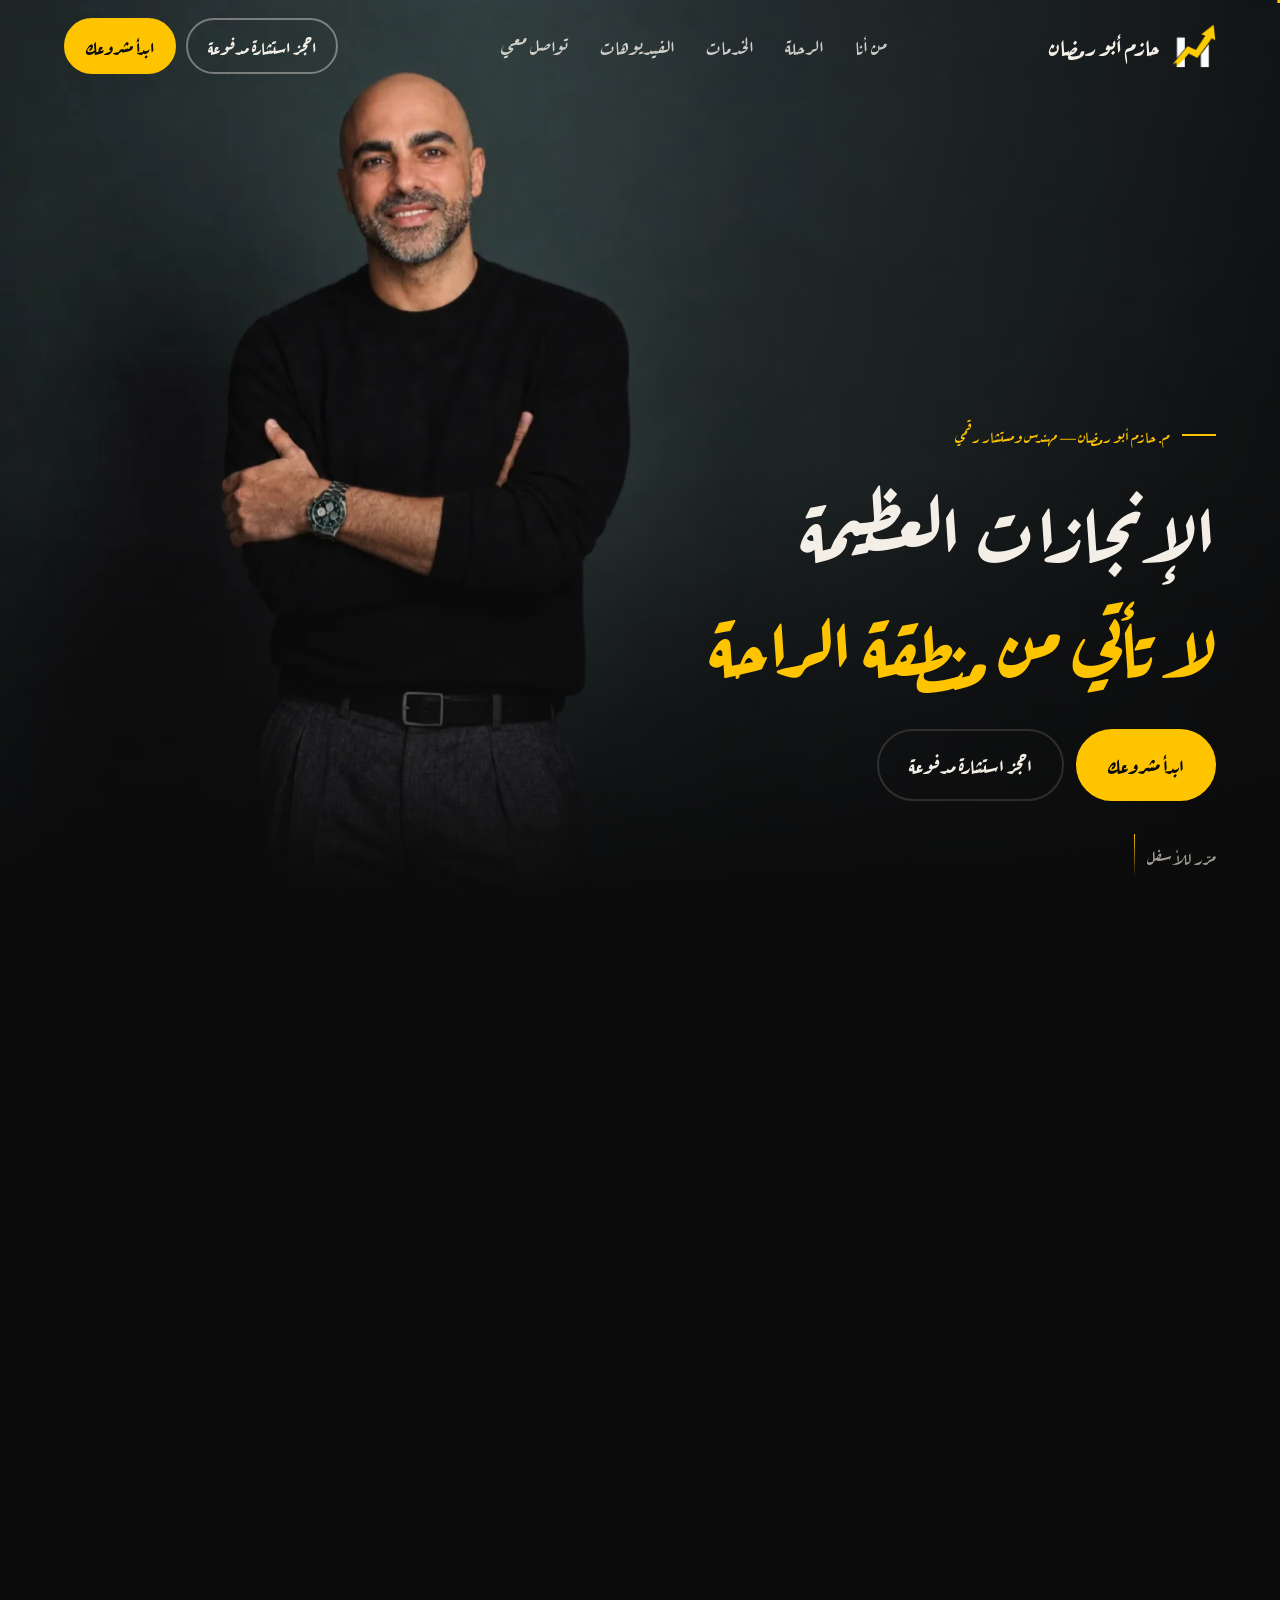
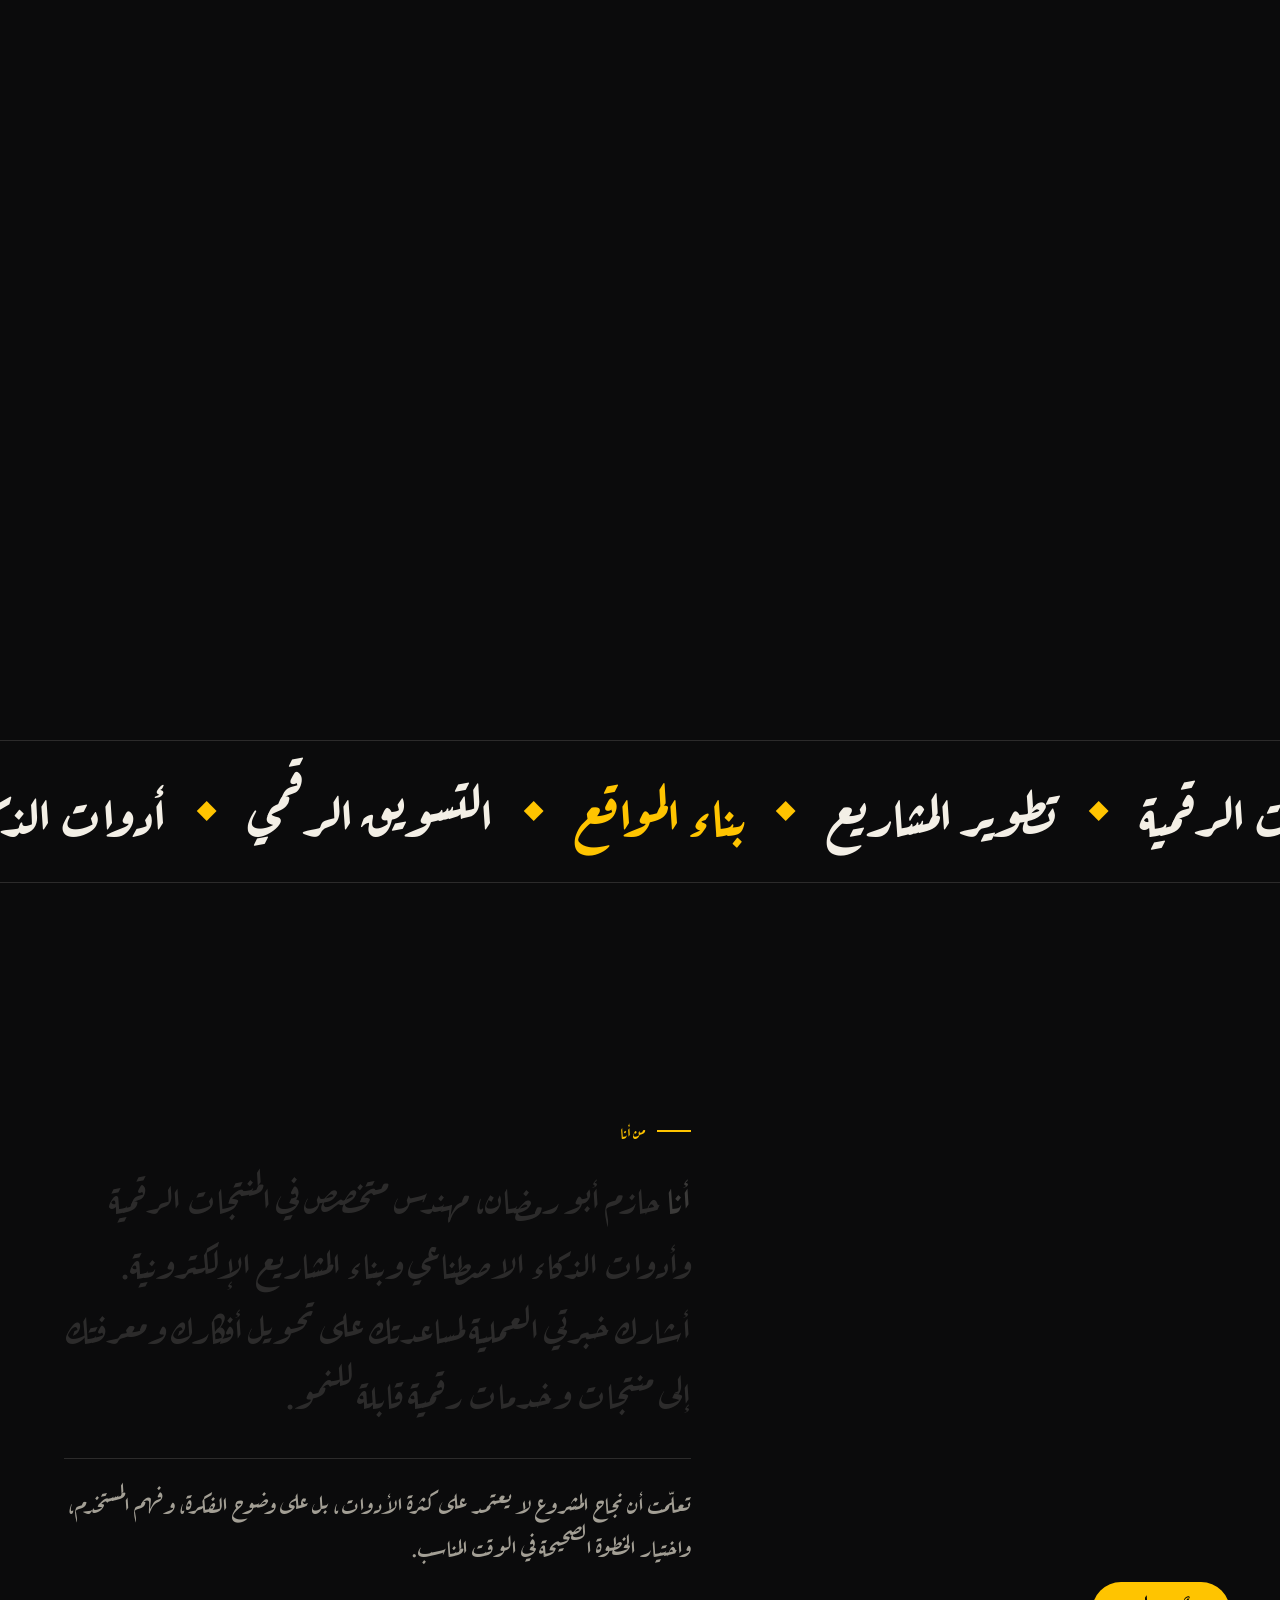
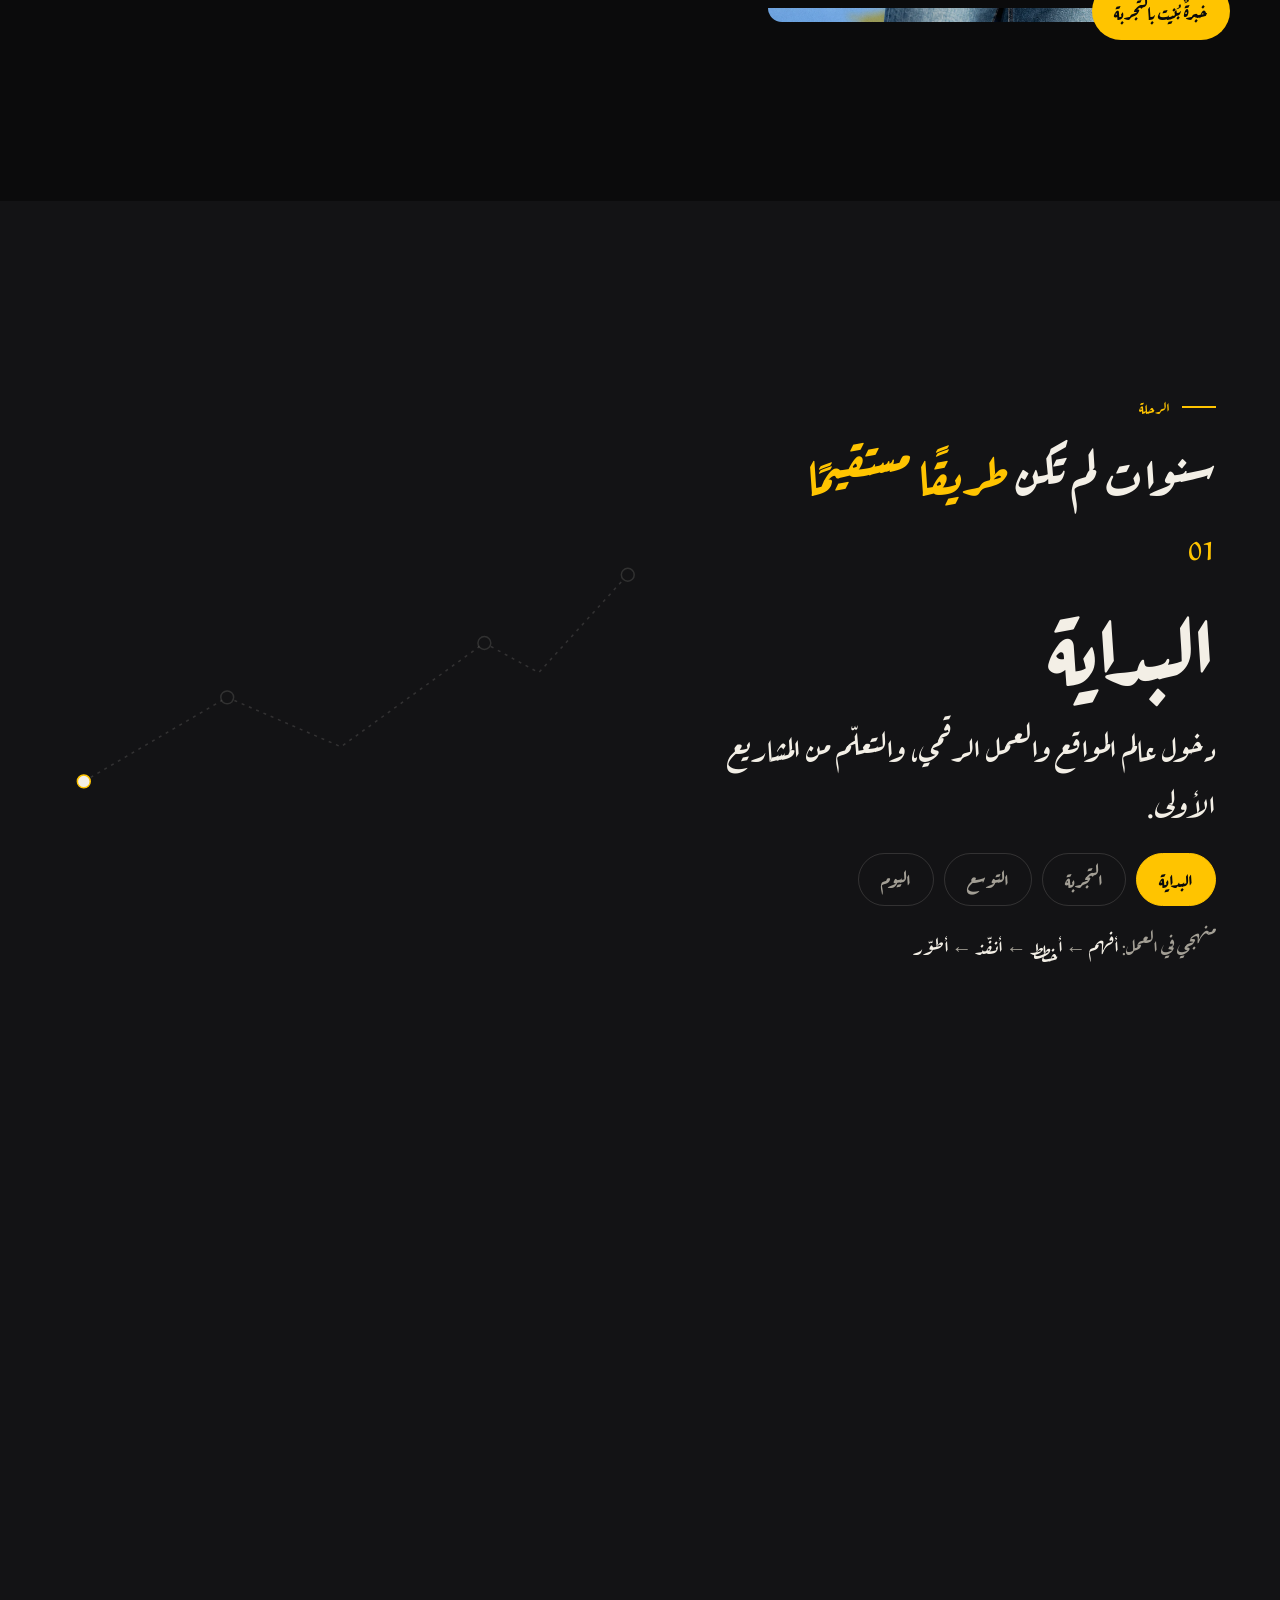
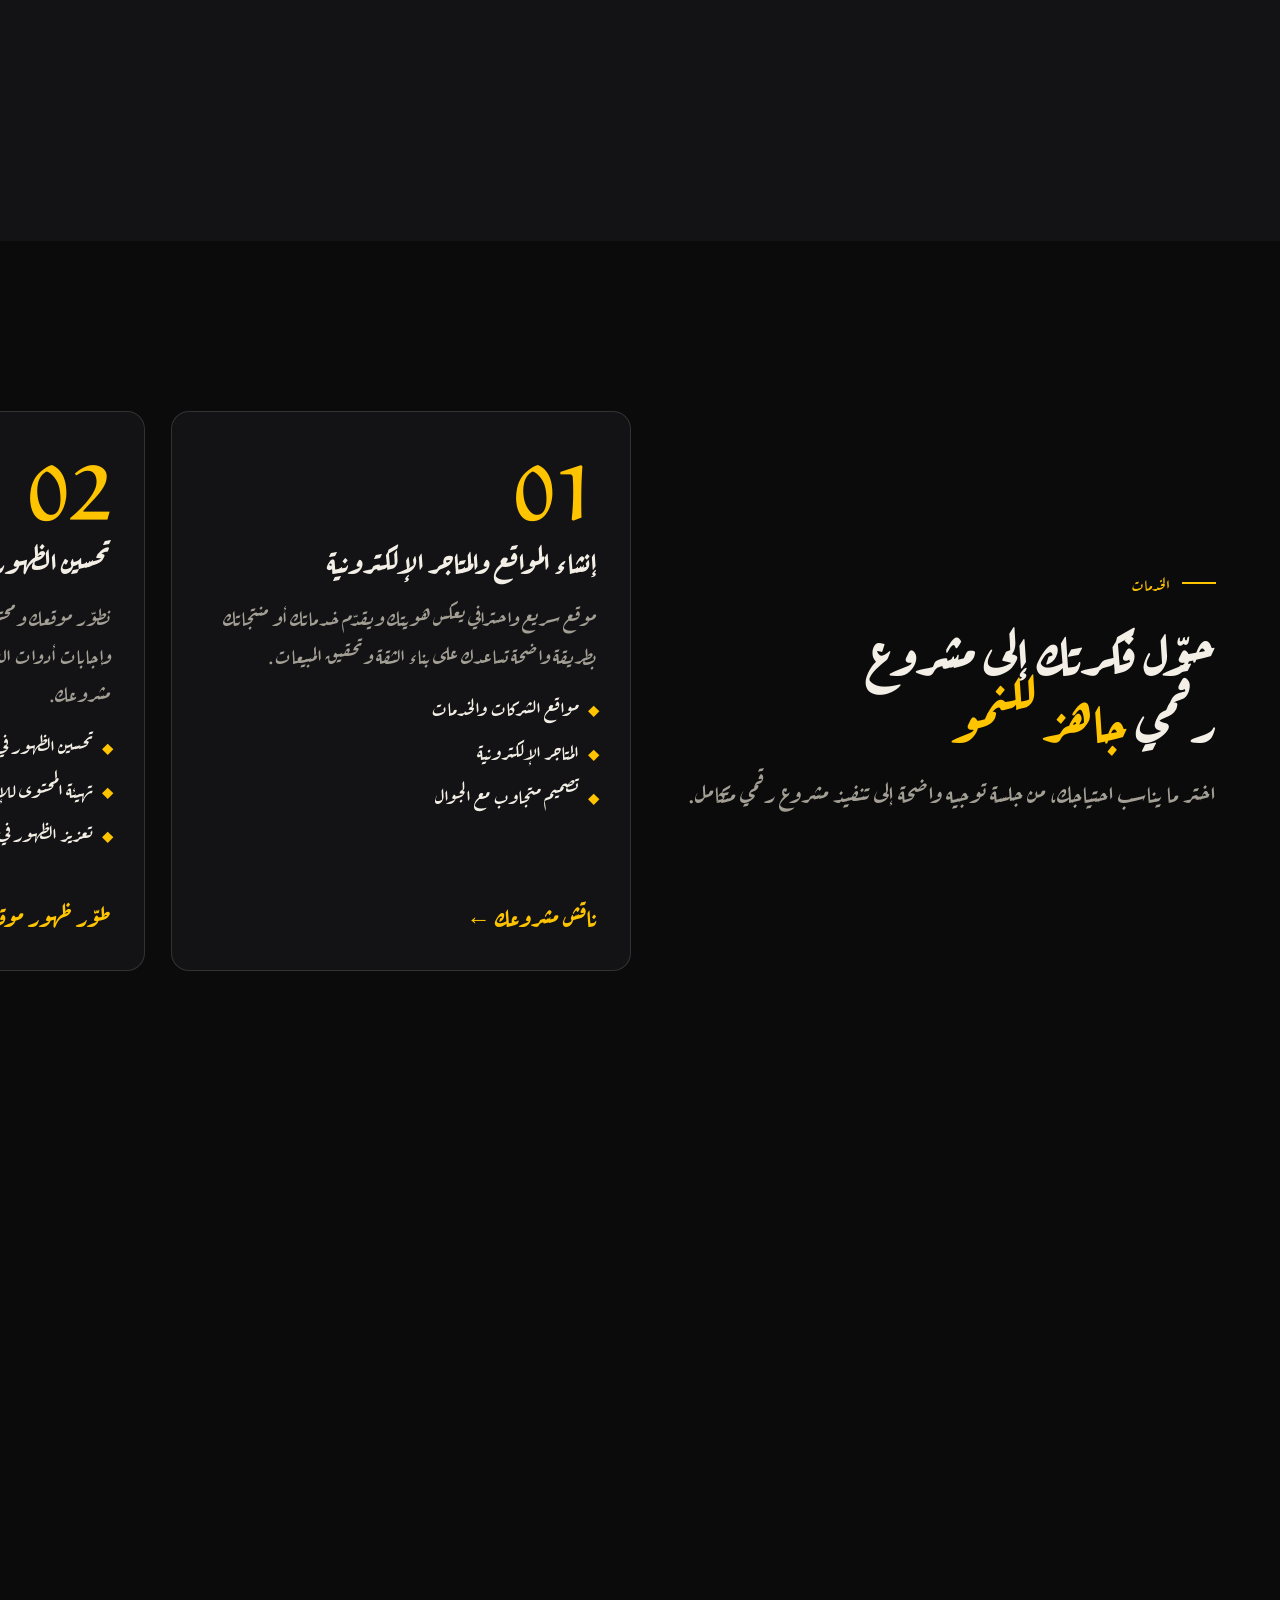
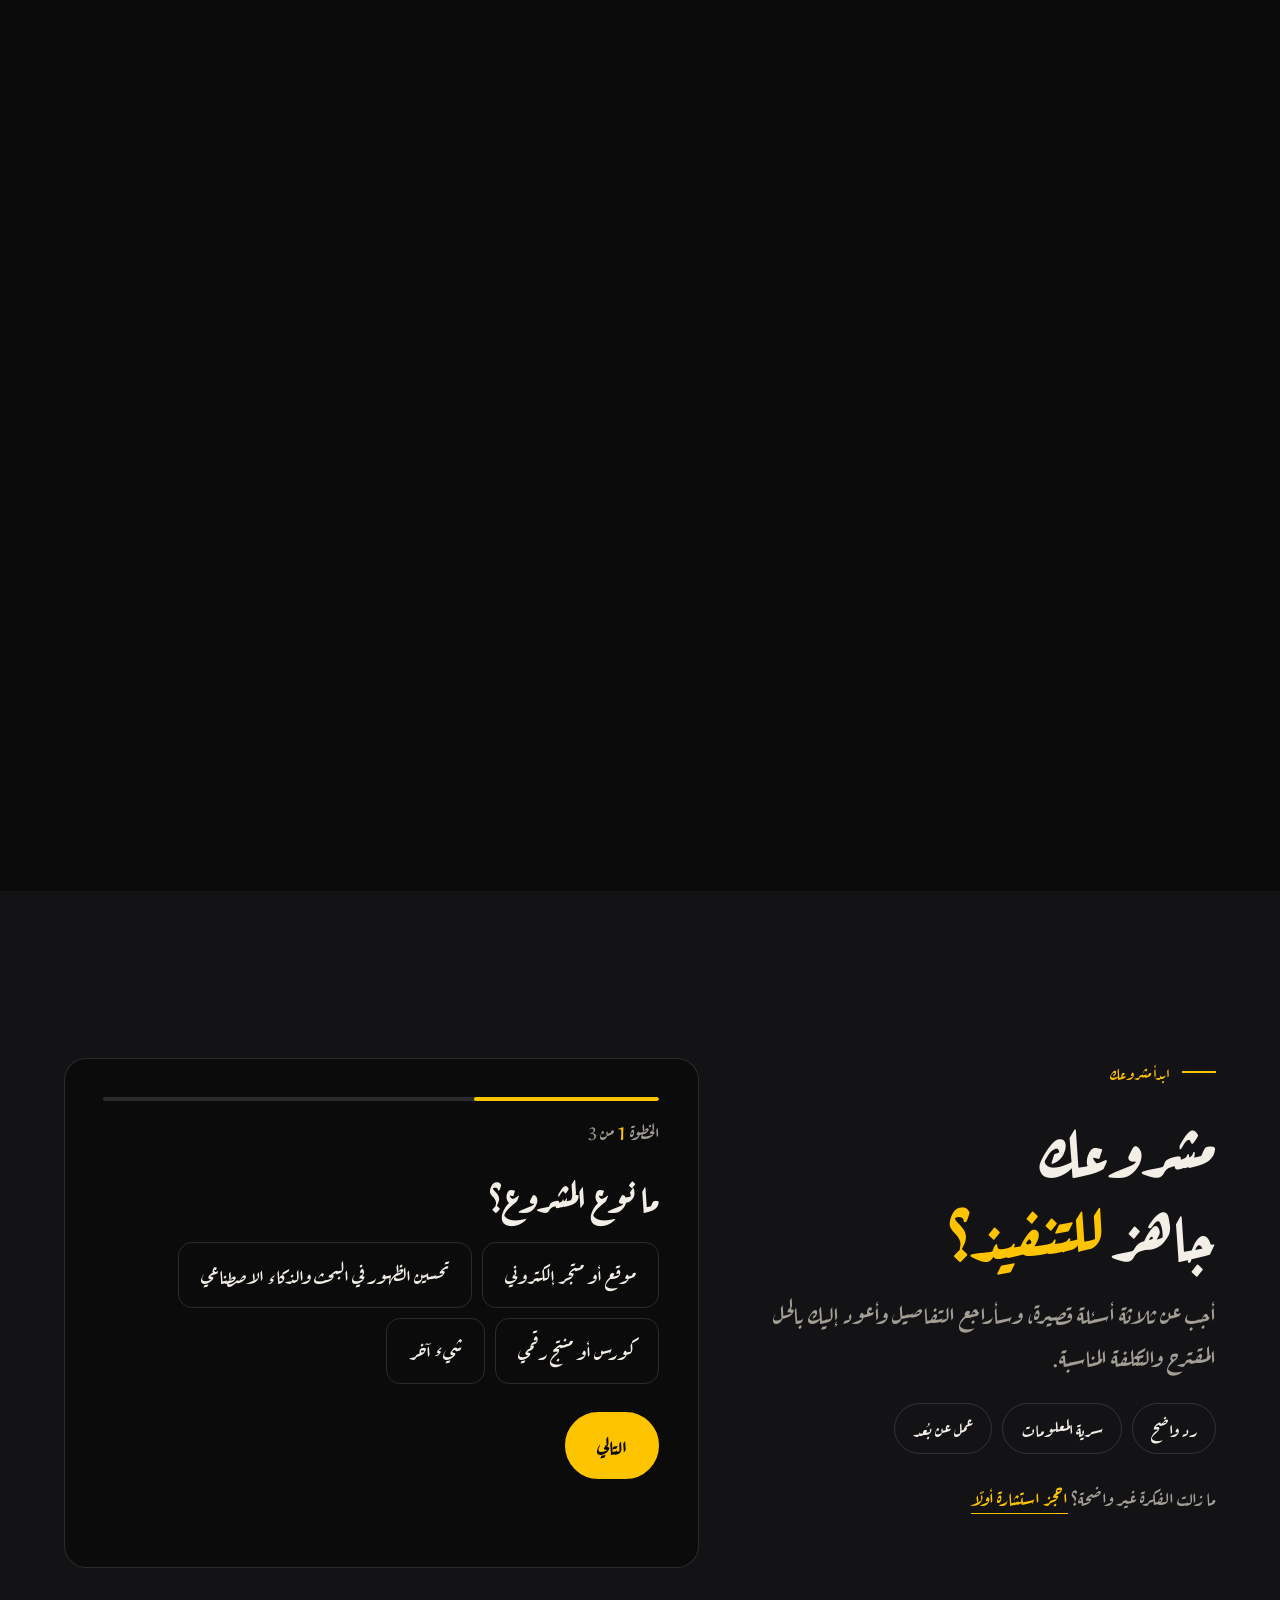
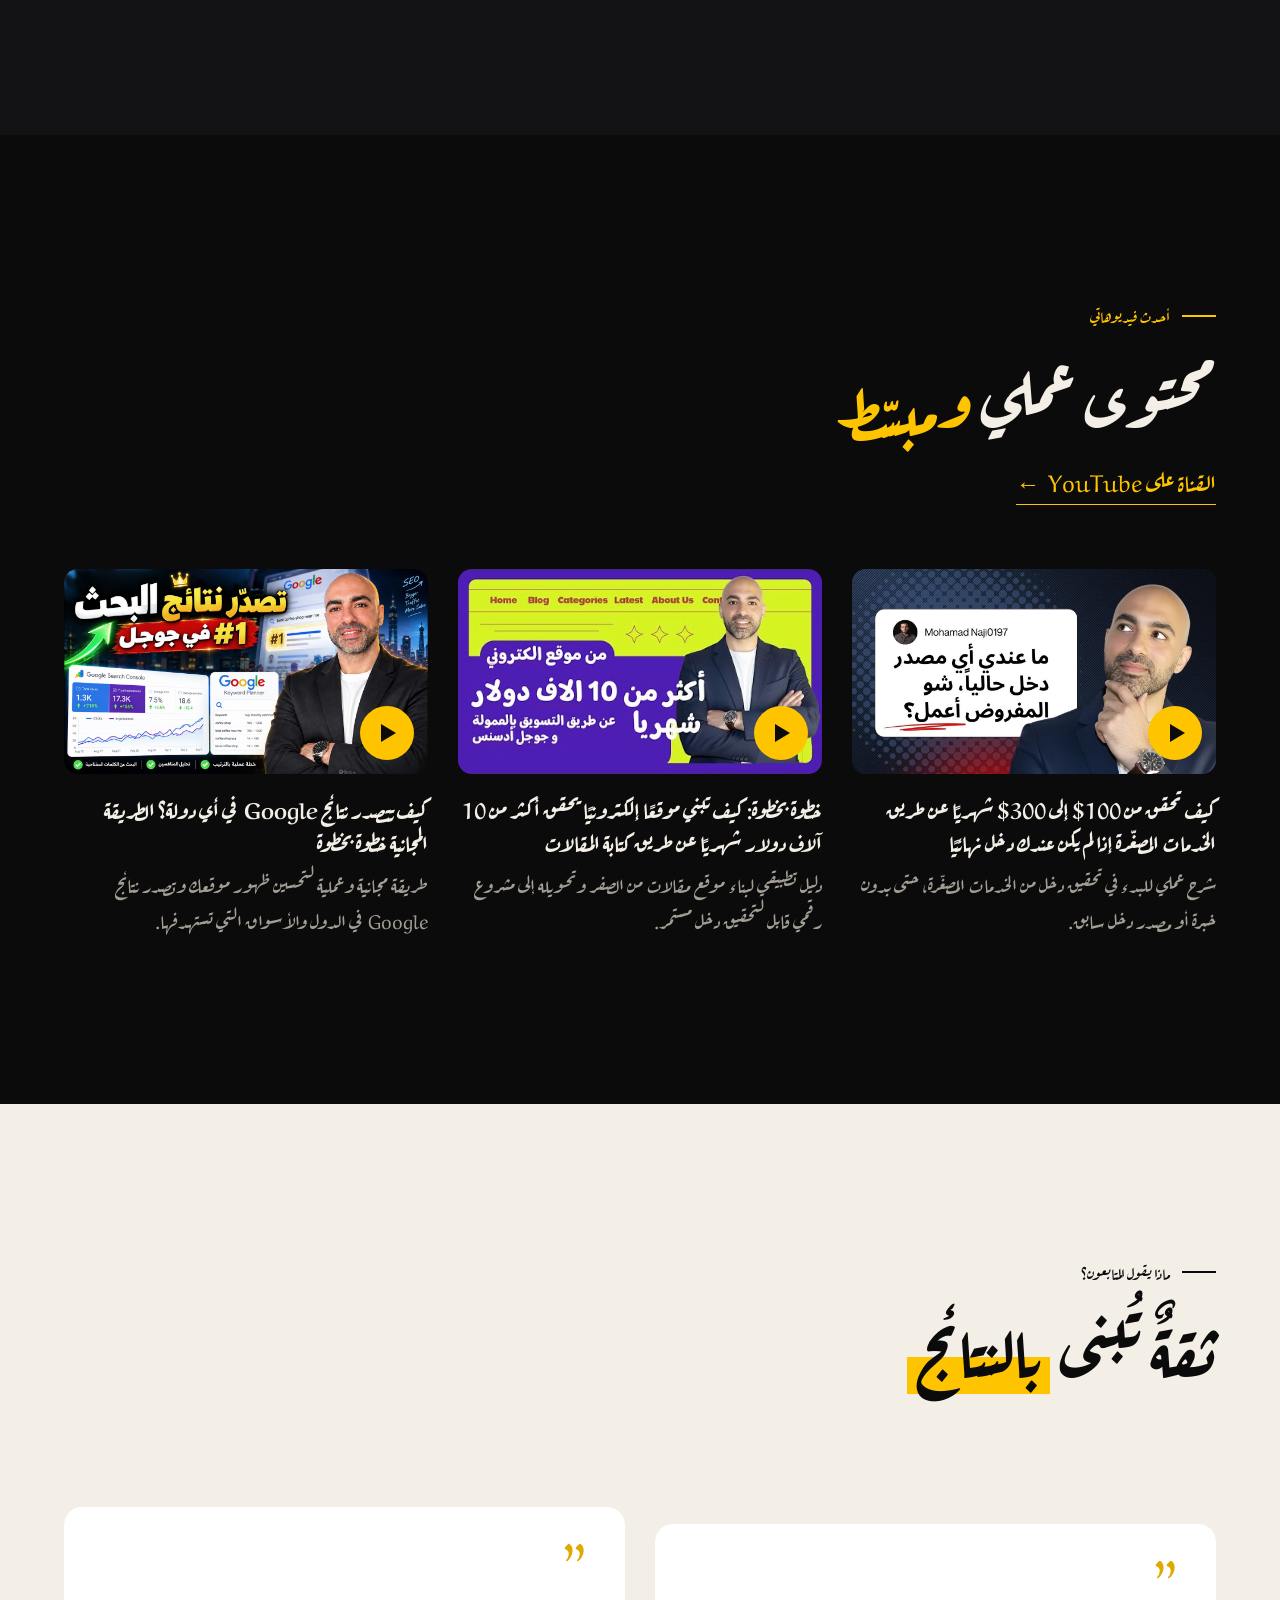
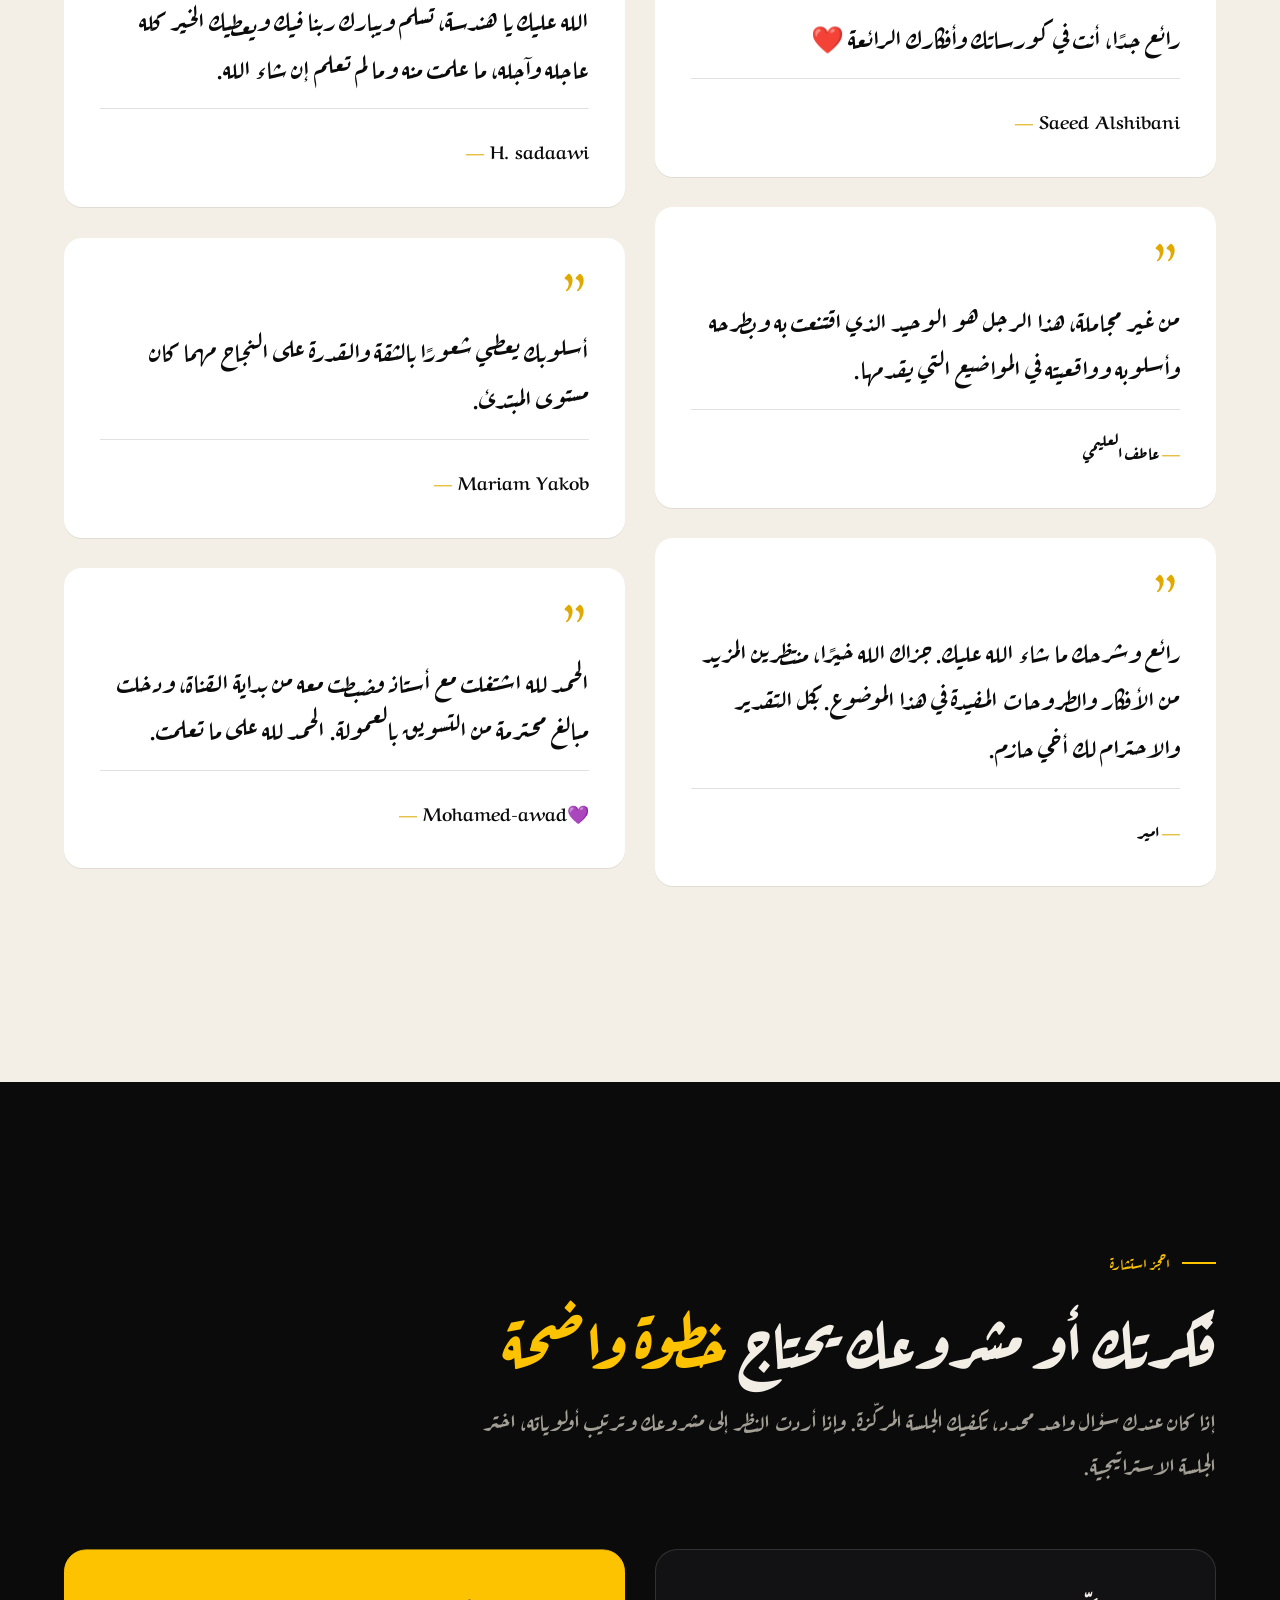
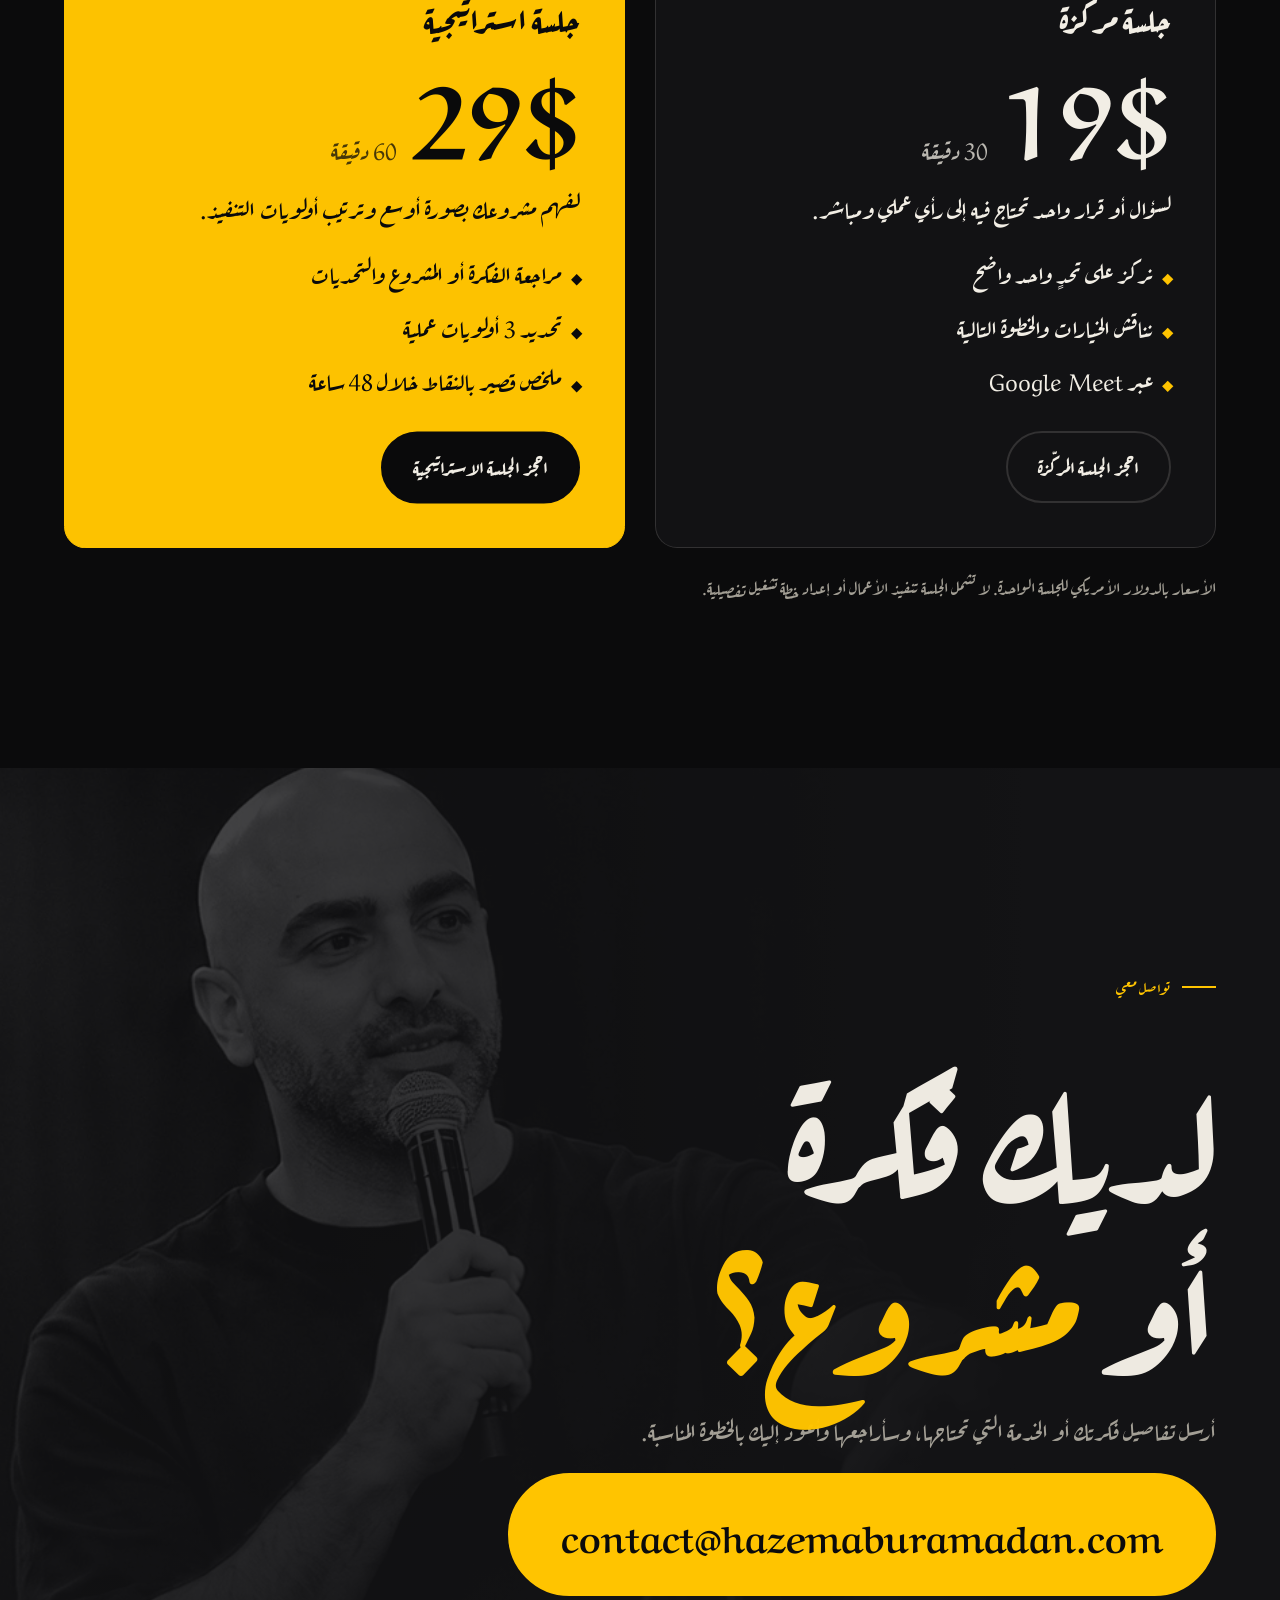
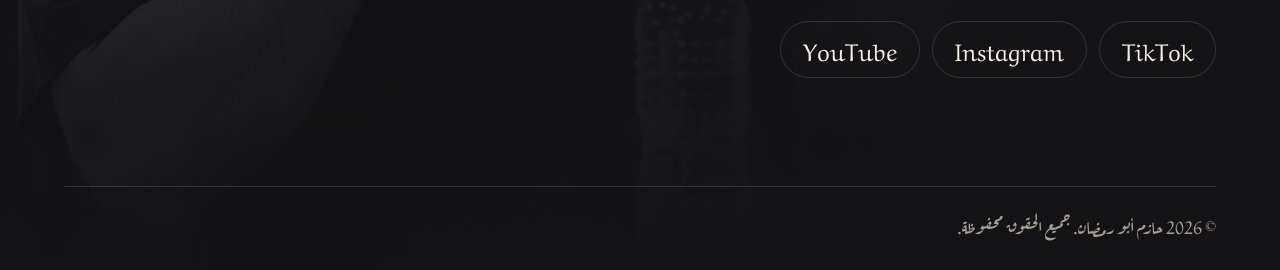
<file: index.html>
<!doctype html>
<html lang="ar" dir="rtl">
<head>
<meta charset="utf-8">
<meta name="viewport" content="width=device-width, initial-scale=1">
<title>حازم أبو رمضان — مهندس ومستشار رقمي</title>
<meta name="description" content="م. حازم أبو رمضان، مهندس ومستشار رقمي. أكثر من 131 مشروعًا وموقعًا ناجحًا. استشارات، كورسات، وبناء مشاريع ومنتجات رقمية قابلة للنمو.">
<link rel="canonical" href="https://hazemaburamadan.com/">
<meta property="og:type" content="website">
<meta property="og:locale" content="ar_AR">
<meta property="og:title" content="حازم أبو رمضان — مهندس ومستشار رقمي">
<meta property="og:description" content="أساعدك على تحويل فكرتك إلى مشروع رقمي واضح وقابل للنمو.">
<meta property="og:url" content="https://hazemaburamadan.com/">
<meta property="og:image" content="https://hazemaburamadan.com/assets/img/og.jpg">
<meta name="twitter:card" content="summary_large_image">
<meta name="theme-color" content="#0b0b0c">
<link rel="icon" href="assets/img/favicon-32.png" sizes="32x32" type="image/png">
<link rel="icon" href="assets/img/favicon-192.png" sizes="192x192" type="image/png">
<link rel="apple-touch-icon" href="assets/img/favicon-180.png">
<link rel="preconnect" href="https://fonts.googleapis.com">
<link rel="preconnect" href="https://fonts.gstatic.com" crossorigin>
<link href="https://fonts.googleapis.com/css2?family=Aref+Ruqaa:wght@400;700&display=swap" rel="stylesheet">
<link rel="preload" as="image" href="assets/seq/f_001.webp" media="(min-width: 861px), (orientation: landscape)">
<link rel="preload" as="image" href="assets/seqm/f_001.webp" media="(max-width: 860px) and (orientation: portrait)">
<link rel="stylesheet" href="assets/css/style.css">
<script type="application/ld+json">
{"@context":"https://schema.org","@type":"Person","name":"حازم أبو رمضان","alternateName":"Hazem Abu Ramadan","jobTitle":"مهندس ومستشار رقمي","url":"https://hazemaburamadan.com/","email":"contact@hazemaburamadan.com","sameAs":["https://www.youtube.com/@HazemAbuRamadan","https://www.instagram.com/hazem.abu.ramadan/","https://www.tiktok.com/@hazem_aburamadan"]}
</script>
</head>
<body>
<a class="skip" href="#about">تخطَّ إلى المحتوى</a>
<div class="progress" aria-hidden="true"><i></i></div>

<header class="top">
  <a class="brand" href="#hero" aria-label="حازم أبو رمضان — الرئيسية">
    <img class="mark" src="assets/img/logo-mark.png" alt="" width="190" height="192">
    <img class="mark mark--dark" src="assets/img/logo-mark-dark.png" alt="" width="190" height="192">
    <span>حازم أبو رمضان</span>
  </a>
  <nav class="nav" aria-label="التنقل الرئيسي">
    <a href="#about">من أنا</a>
    <a href="#journey">الرحلة</a>
    <a href="#services">الخدمات</a>
    <a href="#videos">الفيديوهات</a>
    <a href="#contact">تواصل معي</a>
  </nav>
  <div class="top__cta">
    <a class="btn btn--sm btn--ghost" href="#consult">احجز استشارة مدفوعة</a>
    <a class="btn btn--sm" href="#project">ابدأ مشروعك</a>
  </div>
</header>

<main>
<!-- ============ HERO: scroll-scrubbed film ============ -->
<section class="hero" id="hero">
  <div class="hero__stage">
    <canvas class="hero__canvas" aria-hidden="true"></canvas>
    <picture>
      <source media="(max-width: 860px) and (orientation: portrait)" srcset="assets/seqm/f_001.webp">
      <img class="hero__poster" src="assets/seq/f_001.webp" alt="المهندس حازم أبو رمضان واقفًا بثقة وذراعاه متشابكتان">
    </picture>
    <div class="hero__scrim" aria-hidden="true"></div>

    <div class="hero__copy" data-phase="0">
      <p class="eyebrow">م. حازم أبو رمضان — مهندس ومستشار رقمي</p>
      <h1>الإنجازات العظيمة<br><em>لا تأتي من منطقة الراحة</em></h1>
      <div class="hero__cta hero__cta--first"><a class="btn" href="#project">ابدأ مشروعك</a><a class="btn btn--ghost" href="#consult">احجز استشارة مدفوعة</a></div>
    </div>

    <div class="hero__copy" data-phase="1" aria-hidden="true">
      <div class="stat">
        <b><span data-count="131">131</span>+</b>
        <span>مشروعًا وموقعًا ناجحًا</span>
      </div>
      <div class="stat">
        <b><span data-count="10">10</span>+</b>
        <span>سنوات من التجربة والتنفيذ</span>
      </div>
    </div>

    <div class="hero__copy" data-phase="2" aria-hidden="true">
      <h2>أحوّل فكرتك إلى مشروع رقمي<br><em>واضح وقابل للنمو</em></h2>
      <div class="hero__cta"><a class="btn" href="#project">ابدأ مشروعك</a><a class="btn btn--ghost" href="#consult">احجز استشارة مدفوعة</a></div>
    </div>

    <div class="hero__cue" aria-hidden="true"><span>مرّر للأسفل</span><i></i></div>
  </div>
</section>

<!-- ============ MARQUEE ============ -->
<div class="marquee" aria-hidden="true">
  <div class="marquee__track">
    <span>المنتجات الرقمية</span><i></i><span>أدوات الذكاء الاصطناعي</span><i></i><span>التسويق الرقمي</span><i></i><span>بناء المواقع</span><i></i><span>تطوير المشاريع</span><i></i><span>الاستشارات الرقمية</span><i></i>
    <span>المنتجات الرقمية</span><i></i><span>أدوات الذكاء الاصطناعي</span><i></i><span>التسويق الرقمي</span><i></i><span>بناء المواقع</span><i></i><span>تطوير المشاريع</span><i></i><span>الاستشارات الرقمية</span><i></i>
  </div>
</div>

<!-- ============ ABOUT ============ -->
<section class="about" id="about">
  <div class="about__media">
    <div class="about__frame"><img src="assets/img/stage-blue.webp" alt="حازم أبو رمضان يلقي محاضرة على المسرح" loading="lazy" width="1800" height="2396"></div>
    <span class="about__tag">خبرةٌ بُنيت بالتجربة</span>
  </div>
  <div class="about__text">
    <p class="eyebrow">من أنا</p>
    <p class="reveal-words">أنا حازم أبو رمضان، مهندس متخصص في المنتجات الرقمية وأدوات الذكاء الاصطناعي وبناء المشاريع الإلكترونية. أشارك خبرتي العملية لمساعدتك على تحويل أفكارك ومعرفتك إلى منتجات وخدمات رقمية قابلة للنمو.</p>
    <p class="about__small">تعلّمت أن نجاح المشروع لا يعتمد على كثرة الأدوات، بل على وضوح الفكرة، وفهم المستخدم، واختيار الخطوة الصحيحة في الوقت المناسب.</p>
  </div>
</section>

<!-- ============ JOURNEY: the logo arrow draws itself ============ -->
<section class="journey" id="journey">
  <div class="journey__stage">
    <div class="journey__head">
      <p class="eyebrow">الرحلة</p>
      <h2>سنوات لم تكن <em>طريقًا مستقيمًا</em></h2>
    </div>
    <div class="journey__body">
      <ol class="journey__steps">
        <li class="is-current"><b>01</b><h3>البداية</h3><p>دخول عالم المواقع والعمل الرقمي، والتعلّم من المشاريع الأولى.</p></li>
        <li><b>02</b><h3>التجربة</h3><p>تنفيذ مشاريع متنوعة، وفهم السوق واحتياجات العملاء الفعلية.</p></li>
        <li><b>03</b><h3>التوسع</h3><p>العمل على المنتجات الرقمية والتسويق وتطوير نماذج المشاريع.</p></li>
        <li><b>04</b><h3>اليوم</h3><p>تقديم الحلول والاستشارات ومشاركة المعرفة بصورة عملية وواقعية.</p></li>
      </ol>
      <svg class="journey__svg" viewBox="0 0 1200 520" preserveAspectRatio="xMidYMid meet" aria-hidden="true">
        <path class="journey__ghost" d="M40 470 L330 300 L560 400 L850 190 L960 250 L1140 52"/>
        <path class="journey__line" d="M40 470 L330 300 L560 400 L850 190 L960 250 L1140 52"/>
        <path class="journey__head-arrow" d="M1078 8 H1188 V118 Z"/>
        <circle class="journey__dot" cx="40" cy="470" r="13"/>
        <circle class="journey__dot" cx="330" cy="300" r="13"/>
        <circle class="journey__dot" cx="850" cy="190" r="13"/>
        <circle class="journey__dot" cx="1140" cy="52" r="13"/>
      </svg>
    </div>
    <ul class="journey__tabs" aria-hidden="true">
      <li class="is-current">البداية</li><li>التجربة</li><li>التوسع</li><li>اليوم</li>
    </ul>
    <p class="journey__method">منهجي في العمل: <span>أفهم</span> ← <span>أخطط</span> ← <span>أنفّذ</span> ← <span>أطوّر</span></p>
  </div>
</section>

<!-- ============ SERVICES: horizontal scroll ============ -->
<section class="services" id="services">
  <div class="services__stage">
    <div class="services__track">
      <div class="services__intro">
        <p class="eyebrow">الخدمات</p>
        <h2>حوّل فكرتك إلى مشروع رقمي <em>جاهز للنمو</em></h2>
        <p>اختر ما يناسب احتياجك، من جلسة توجيه واضحة إلى تنفيذ مشروع رقمي متكامل.</p>
      </div>
      <article class="card">
        <b class="card__n">01</b>
        <h3>إنشاء المواقع والمتاجر الإلكترونية</h3>
        <p>موقع سريع واحترافي يعكس هويتك ويقدّم خدماتك أو منتجاتك بطريقة واضحة تساعدك على بناء الثقة وتحقيق المبيعات.</p>
        <ul><li>مواقع الشركات والخدمات</li><li>المتاجر الإلكترونية</li><li>تصميم متجاوب مع الجوال</li></ul>
        <a href="#project">ناقش مشروعك ←</a>
      </article>
      <article class="card">
        <b class="card__n">02</b>
        <h3>تحسين الظهور في البحث والذكاء الاصطناعي</h3>
        <p>نطوّر موقعك ومحتواك ليظهر بصورة أفضل في Google وإجابات أدوات الذكاء الاصطناعي، عبر خطة عملية تناسب مشروعك.</p>
        <ul><li>تحسين الظهور في Google عبر SEO</li><li>تهيئة المحتوى للإجابات المباشرة عبر AEO</li><li>تعزيز الظهور في إجابات الذكاء الاصطناعي عبر GEO</li></ul>
        <a href="#project">طوّر ظهور موقعك ←</a>
      </article>
      <article class="card">
        <b class="card__n">03</b>
        <h3>الاستشارات الرقمية</h3>
        <p>جلسة فردية نراجع فيها فكرتك أو مشروعك، نحدّد التحديات، ونخرج بخطة واضحة وخطوات قابلة للتنفيذ.</p>
        <ul><li>تقييم الفكرة والنموذج الربحي</li><li>اختيار الأدوات المناسبة</li><li>خطة تنفيذ عملية</li></ul>
        <a href="#consult">احجز استشارتك ←</a>
      </article>
      <article class="card">
        <b class="card__n">04</b>
        <h3>تطوير وتجهيز المنتجات الرقمية</h3>
        <p>مساعدتك في تحويل خبرتك أو فكرتك إلى كورس أو منتج رقمي منظم وجاهز للبيع، من العرض حتى الإطلاق.</p>
        <ul><li>ترتيب المنتج والعرض</li><li>تجهيز منصة البيع</li><li>إعداد رحلة العميل</li></ul>
        <a href="#project">ابدأ منتجك الرقمي ←</a>
      </article>
    </div>
  </div>
</section>

<!-- ============ PROJECT BRIEF FORM ============ -->
<section class="project" id="project">
  <div class="project__head">
    <p class="eyebrow">ابدأ مشروعك</p>
    <h2>مشروعك جاهز <em>للتنفيذ؟</em></h2>
    <p>أجب عن ثلاثة أسئلة قصيرة، وسأراجع التفاصيل وأعود إليك بالحل المقترح والتكلفة المناسبة.</p>
    <ul class="project__trust"><li>رد واضح</li><li>سرية المعلومات</li><li>عمل عن بُعد</li></ul>
    <p class="project__alt">ما زالت الفكرة غير واضحة؟ <a class="link" href="#consult">احجز استشارة أولًا</a></p>
  </div>

  <form class="brief" action="mailto:contact@hazemaburamadan.com" method="post" enctype="text/plain" data-access-key="a181da45-0cd7-4016-ab55-d5586b42b262">
    <div class="brief__progress" aria-hidden="true"><i></i></div>
    <p class="brief__count" aria-live="polite">الخطوة <b>1</b> من 3</p>

    <fieldset class="brief__step">
      <legend>ما نوع المشروع؟</legend>
      <div class="chips">
        <label><input type="radio" name="نوع المشروع" value="موقع أو متجر إلكتروني" required><span>موقع أو متجر إلكتروني</span></label>
        <label><input type="radio" name="نوع المشروع" value="تحسين الظهور في البحث والذكاء الاصطناعي"><span>تحسين الظهور في البحث والذكاء الاصطناعي</span></label>
        <label><input type="radio" name="نوع المشروع" value="كورس أو منتج رقمي"><span>كورس أو منتج رقمي</span></label>
        <label><input type="radio" name="نوع المشروع" value="شيء آخر"><span>شيء آخر</span></label>
      </div>
    </fieldset>

    <fieldset class="brief__step">
      <legend>الميزانية وموعد البدء</legend>
      <p class="brief__label" id="l-budget">الميزانية التقريبية</p>
      <div class="chips" role="group" aria-labelledby="l-budget">
        <label><input type="radio" name="الميزانية" value="أقل من 500$" required><span>أقل من 500$</span></label>
        <label><input type="radio" name="الميزانية" value="500$ – 1500$"><span>500$ – 1500$</span></label>
        <label><input type="radio" name="الميزانية" value="1500$ – 5000$"><span>1500$ – 5000$</span></label>
        <label><input type="radio" name="الميزانية" value="أكثر من 5000$"><span>أكثر من 5000$</span></label>
      </div>
      <p class="brief__label" id="l-start">متى تريد أن نبدأ؟</p>
      <div class="chips" role="group" aria-labelledby="l-start">
        <label><input type="radio" name="موعد البدء" value="فورًا" required><span>فورًا</span></label>
        <label><input type="radio" name="موعد البدء" value="خلال شهر"><span>خلال شهر</span></label>
        <label><input type="radio" name="موعد البدء" value="خلال ثلاثة أشهر"><span>خلال ثلاثة أشهر</span></label>
      </div>
    </fieldset>

    <fieldset class="brief__step">
      <legend>أخبرني عن مشروعك</legend>
      <div class="fields">
        <label class="field"><span>الاسم</span><input type="text" name="الاسم" autocomplete="name" required></label>
        <label class="field"><span>البريد الإلكتروني</span><input type="email" name="البريد الإلكتروني" autocomplete="email" dir="ltr" required></label>
        <label class="field"><span>واتساب <small>(اختياري)</small></span><input type="tel" name="واتساب" autocomplete="tel" dir="ltr"></label>
        <label class="field"><span>رابط المشروع <small>(اختياري)</small></span><input type="url" name="رابط المشروع" dir="ltr" placeholder="https://"></label>
        <label class="field field--wide"><span>وصف المشروع والنتيجة التي تريدها</span><textarea name="وصف المشروع" rows="4" required></textarea></label>
        <label class="hp" aria-hidden="true">اترك هذا الحقل فارغًا<input type="text" name="_gotcha" tabindex="-1" autocomplete="off"></label>
      </div>
    </fieldset>

    <div class="brief__nav">
      <button type="button" class="btn btn--ghost" data-back hidden>السابق</button>
      <button type="button" class="btn" data-next>التالي</button>
      <button type="submit" class="btn" data-send>أرسل تفاصيل المشروع</button>
    </div>
    <p class="brief__status" role="status"></p>
  </form>
</section>

<!-- ============ VIDEOS ============ -->
<section class="videos" id="videos">
  <div class="videos__head">
    <p class="eyebrow">أحدث فيديوهاتي</p>
    <h2>محتوى عملي <em>ومبسّط</em></h2>
    <a class="link" href="https://www.youtube.com/@HazemAbuRamadan" target="_blank" rel="noopener">القناة على YouTube ←</a>
  </div>
  <div class="videos__grid">
    <a class="video" href="https://www.youtube.com/watch?v=qSStEXOLOdw" target="_blank" rel="noopener">
      <div class="video__thumb"><img src="assets/img/yt-qSStEXOLOdw.jpg" alt="" loading="lazy"><i aria-hidden="true"></i></div>
      <h3>كيف تحقق من 100$ إلى 300$ شهريًا عن طريق الخدمات المصغّرة إذا لم يكن عندك دخل نهائيًا</h3>
      <p>شرح عملي للبدء في تحقيق دخل من الخدمات المصغّرة، حتى بدون خبرة أو مصدر دخل سابق.</p>
    </a>
    <a class="video" href="https://www.youtube.com/watch?v=sbOnAYzgi8M" target="_blank" rel="noopener">
      <div class="video__thumb"><img src="assets/img/yt-sbOnAYzgi8M.jpg" alt="" loading="lazy"><i aria-hidden="true"></i></div>
      <h3>خطوة بخطوة: كيف تبني موقعًا إلكترونيًا يحقق أكثر من 10 آلاف دولار شهريًا عن طريق كتابة المقالات</h3>
      <p>دليل تطبيقي لبناء موقع مقالات من الصفر وتحويله إلى مشروع رقمي قابل لتحقيق دخل مستمر.</p>
    </a>
    <a class="video" href="https://www.youtube.com/watch?v=OzNScuz71yE" target="_blank" rel="noopener">
      <div class="video__thumb"><img src="assets/img/yt-OzNScuz71yE.jpg" alt="" loading="lazy"><i aria-hidden="true"></i></div>
      <h3>كيف تتصدر نتائج Google في أي دولة؟ الطريقة المجانية خطوة بخطوة</h3>
      <p>طريقة مجانية وعملية لتحسين ظهور موقعك وتصدر نتائج Google في الدول والأسواق التي تستهدفها.</p>
    </a>
  </div>
</section>

<!-- ============ VOICES ============ -->
<section class="voices" id="voices">
  <div class="voices__head">
    <p class="eyebrow">ماذا يقول المتابعون؟</p>
    <h2>ثقةٌ تُبنى <em>بالنتائج</em></h2>
  </div>
  <div class="voices__cols">
    <div class="voices__col" data-speed="-60">
      <blockquote><p>رائع جدًا، أنت في كورساتك وأفكارك الرائعة ❤️</p><footer><cite dir="auto">Saeed Alshibani</cite></footer></blockquote>
      <blockquote><p>من غير مجاملة، هذا الرجل هو الوحيد الذي اقتنعت به وبطرحه وأسلوبه وواقعيته في المواضيع التي يقدمها.</p><footer><cite dir="auto">عاطف العليمي</cite></footer></blockquote>
      <blockquote><p>رائع وشرحك ما شاء الله عليك. جزاك الله خيرًا، منتظرين المزيد من الأفكار والطروحات المفيدة في هذا الموضوع. بكل التقدير والاحترام لك أخي حازم.</p><footer><cite dir="auto">امير</cite></footer></blockquote>
    </div>
    <div class="voices__col" data-speed="60">
      <blockquote><p>الله عليك يا هندسة، تسلم ويبارك ربنا فيك ويعطيك الخير كله عاجله وآجله، ما علمت منه وما لم تعلم إن شاء الله.</p><footer><cite dir="auto">H. sadaawi</cite></footer></blockquote>
      <blockquote><p>أسلوبك يعطي شعورًا بالثقة والقدرة على النجاح مهما كان مستوى المبتدئ.</p><footer><cite dir="auto">Mariam Yakob</cite></footer></blockquote>
      <blockquote><p>الحمد لله اشتغلت مع أستاذ وضبطت معه من بداية القناة، ودخلت مبالغ محترمة من التسويق بالعمولة. الحمد لله على ما تعلمت.</p><footer><cite dir="auto">Mohamed-awad💜</cite></footer></blockquote>
    </div>
  </div>
</section>

<!-- ============ CONSULTATION ============ -->
<section class="consult" id="consult">
  <div class="consult__head">
    <p class="eyebrow">احجز استشارة</p>
    <h2>فكرتك أو مشروعك يحتاج <em>خطوة واضحة</em></h2>
    <p>إذا كان عندك سؤال واحد محدد، تكفيك الجلسة المركّزة. وإذا أردت النظر إلى مشروعك وترتيب أولوياته، اختر الجلسة الاستراتيجية.</p>
  </div>
  <div class="consult__grid">
    <article class="plan">
      <h3>جلسة مركّزة</h3>
      <p class="plan__price"><b>19$</b><span>30 دقيقة</span></p>
      <p>لسؤال أو قرار واحد تحتاج فيه إلى رأي عملي ومباشر.</p>
      <ul><li>نركز على تحدٍ واحد واضح</li><li>نناقش الخيارات والخطوة التالية</li><li>عبر Google Meet</li></ul>
      <a class="btn btn--ghost" href="https://hazemaburamadan.com/consultation/">احجز الجلسة المركّزة</a>
    </article>
    <article class="plan plan--hot">
      <h3>جلسة استراتيجية</h3>
      <p class="plan__price"><b>29$</b><span>60 دقيقة</span></p>
      <p>لفهم مشروعك بصورة أوسع وترتيب أولويات التنفيذ.</p>
      <ul><li>مراجعة الفكرة أو المشروع والتحديات</li><li>تحديد 3 أولويات عملية</li><li>ملخص قصير بالنقاط خلال 48 ساعة</li></ul>
      <a class="btn" href="https://hazemaburamadan.com/consultation/">احجز الجلسة الاستراتيجية</a>
    </article>
  </div>
  <p class="consult__note">الأسعار بالدولار الأمريكي للجلسة الواحدة. لا تشمل الجلسة تنفيذ الأعمال أو إعداد خطة تشغيل تفصيلية.</p>
</section>
</main>

<!-- ============ CONTACT / FOOTER ============ -->
<footer class="contact" id="contact">
  <div class="contact__bg" aria-hidden="true"><img src="assets/img/stage-bw.webp" alt="" loading="lazy"></div>
  <div class="contact__inner">
    <p class="eyebrow">تواصل معي</p>
    <h2 class="contact__big">لديك فكرة<br>أو <em>مشروع؟</em></h2>
    <p>أرسل تفاصيل فكرتك أو الخدمة التي تحتاجها، وسأراجعها وأعود إليك بالخطوة المناسبة.</p>
    <a class="btn btn--xl" href="mailto:contact@hazemaburamadan.com">contact@hazemaburamadan.com</a>
    <ul class="contact__social">
      <li><a href="https://www.youtube.com/@HazemAbuRamadan" target="_blank" rel="noopener">YouTube</a></li>
      <li><a href="https://www.instagram.com/hazem.abu.ramadan/" target="_blank" rel="noopener">Instagram</a></li>
      <li><a href="https://www.tiktok.com/@hazem_aburamadan" target="_blank" rel="noopener">TikTok</a></li>
    </ul>
  </div>
  <p class="contact__legal">© 2026 حازم أبو رمضان. جميع الحقوق محفوظة.</p>
</footer>

<script src="assets/js/gsap.min.js"></script>
<script src="assets/js/ScrollTrigger.min.js"></script>
<script src="assets/js/lenis.min.js"></script>
<script src="assets/js/main.js"></script>
</body>
</html>
</file>
<file: assets/css/style.css>
/* hazemaburamadan.com — redesign
   ink + signal yellow, Arabic RTL, scroll-linked */
:root {
  --ink: #0b0b0c;
  --ink-2: #131315;
  --ink-3: #1d1d20;
  --paper: #f3efe6;
  --text: #f3efe6;
  --muted: #a39f95;
  --line: rgba(243, 239, 230, .14);
  --yellow: #ffc400;
  --yellow-deep: #e0a900;
  --display: "Aref Ruqaa", serif;
  --script: "Aref Ruqaa", serif;
  --body: "Aref Ruqaa", serif;
  --pad: clamp(20px, 5vw, 80px);
  --ease: cubic-bezier(.2, .7, .1, 1);
}

*, *::before, *::after { box-sizing: border-box; }
html { -webkit-text-size-adjust: 100%; scroll-behavior: auto; }
body {
  margin: 0;
  background: var(--ink);
  color: var(--text);
  font-family: var(--body);
  font-size: clamp(24px, 1.65vw, 28px);
  line-height: 1.8;
  overflow-x: hidden;
  -webkit-font-smoothing: antialiased;
}
img { display: block; max-width: 100%; height: auto; }
a { color: inherit; text-decoration: none; }
h1, h2, h3, p, ul, ol, blockquote { margin: 0; padding: 0; }
ul, ol { list-style: none; }
em { font-style: normal; color: var(--yellow); }
::selection { background: var(--yellow); color: var(--ink); }
:focus-visible { outline: 2px solid var(--yellow); outline-offset: 4px; border-radius: 4px; }

h1, h2 { font-family: var(--display); font-weight: 900; line-height: 1.25; letter-spacing: 0; text-wrap: balance; }
h2 { font-size: clamp(32px, 5.2vw, 76px); }
h3 { font-family: var(--display); font-weight: 700; line-height: 1.45; }

.eyebrow {
  font-family: var(--display); font-weight: 500;
  font-size: clamp(16px, 1.22vw, 19px);
  color: var(--yellow);
  display: flex; align-items: center; gap: 12px;
  margin-bottom: 18px;
}
.eyebrow::before { content: ""; width: 34px; height: 2px; background: currentColor; flex: none; }

.skip { position: fixed; inset-block-start: -80px; inset-inline-start: 16px; z-index: 100; background: var(--yellow); color: var(--ink); padding: 10px 16px; border-radius: 8px; }
.skip:focus { inset-block-start: 16px; }

/* ---------- buttons ---------- */
.btn {
  display: inline-flex; align-items: center; justify-content: center;
  font-family: var(--display); font-weight: 700; font-size: 20px;
  background: var(--yellow); color: var(--ink);
  padding: 16px 30px; border-radius: 999px; border: 2px solid var(--yellow);
  transition: transform .35s var(--ease), background .25s, color .25s;
  white-space: nowrap;
}
.btn:hover { transform: translateY(-3px); background: var(--paper); border-color: var(--paper); }
.btn--sm { padding: 10px 20px; font-size: 18px; }
.btn--ghost { background: transparent; color: var(--text); border-color: var(--line); }
.btn--ghost:hover { background: var(--yellow); color: var(--ink); border-color: var(--yellow); }
.btn--xl { font-size: clamp(20px, 2.93vw, 38px); padding: clamp(16px, 2vw, 26px) clamp(24px, 4vw, 54px); direction: ltr; }
.link { font-family: var(--display); font-weight: 500; color: var(--yellow); border-bottom: 1px solid currentColor; padding-bottom: 2px; }

/* ---------- progress + header ---------- */
.progress { position: fixed; inset: 0 0 auto 0; height: 3px; z-index: 60; }
.progress i { display: block; height: 100%; background: var(--yellow); transform-origin: right center; transform: scaleX(0); }

.top {
  position: fixed; inset: 0 0 auto 0; z-index: 50;
  display: flex; align-items: center; justify-content: space-between; gap: 20px;
  padding: 18px var(--pad);
  transition: padding .4s, color .3s;
}
.top::before { content: ""; position: absolute; inset: 0 0 -40px 0; z-index: -1; pointer-events: none; background: linear-gradient(to bottom, rgba(11,11,12,.96) 0%, rgba(11,11,12,.9) 55%, rgba(11,11,12,0) 100%); opacity: 0; transition: opacity .4s; }
.top.is-solid::before { opacity: 1; }
.top.is-solid { padding-block: 12px; }
.top.is-light { color: var(--ink); }
.top.is-light::before { background: linear-gradient(to bottom, rgba(243,239,230,.97) 0%, rgba(243,239,230,.92) 55%, rgba(243,239,230,0) 100%); }
.mark--dark { display: none; }
.top.is-light .mark { display: none; }
.top.is-light .mark--dark { display: block; }
.top.is-light .btn { background: var(--ink); color: var(--paper); border-color: var(--ink); }
.top.is-light .btn--ghost { background: transparent; color: var(--ink); border-color: rgba(11,11,12,.35); }
.top__cta { display: flex; align-items: center; gap: 10px; }
.top .btn--ghost { border-color: rgba(243,239,230,.4); }
.hero__cta--first { margin-top: clamp(20px, 3.5vh, 40px); }
@media (max-width: 560px) {
  .brand span { display: none; }
  .top { padding-inline: 14px; gap: 10px; }
  .top__cta { gap: 6px; }
  .top .btn--sm { padding: 8px 12px; font-size: 16px; }
}
.brand { display: flex; align-items: center; gap: 12px; font-family: var(--display); font-weight: 700; font-size: 23px; }
.mark { width: auto; height: 44px; }
.nav { display: flex; gap: clamp(16px, 2.4vw, 38px); font-family: var(--display); font-weight: 500; font-size: 20px; }
.nav a { position: relative; padding: 6px 0; opacity: .82; transition: opacity .2s; }
.nav a::after { content: ""; position: absolute; inset: auto 0 0 0; height: 2px; background: var(--yellow); transform: scaleX(0); transform-origin: right; transition: transform .35s var(--ease); }
.nav a:hover { opacity: 1; }
.nav a:hover::after { transform: scaleX(1); }
@media (max-width: 860px) { .nav { display: none; } }

/* ---------- hero ---------- */
.hero { position: relative; height: 260vh; }
.hero__stage { position: sticky; top: 0; height: 100vh; height: 100svh; overflow: hidden; background: #0f1414; }
.hero__canvas, .hero__poster { position: absolute; inset: 0; width: 100%; height: 100%; object-fit: cover; object-position: 25% 20%; }
.hero__canvas { z-index: 1; opacity: 0; transition: opacity .5s; }
.hero__canvas.is-ready { opacity: 1; }
.hero__scrim { position: absolute; inset: 0; z-index: 2; background: linear-gradient(to left, rgba(11,11,12,.72) 0%, rgba(11,11,12,.35) 38%, rgba(11,11,12,0) 62%), linear-gradient(to top, rgba(11,11,12,1) 0%, rgba(11,11,12,.55) 22%, rgba(11,11,12,0) 48%); }
.hero__copy {
  position: absolute; z-index: 3;
  inset-block: 0; inset-inline-start: var(--pad); width: min(49%, 760px);
  display: flex; flex-direction: column; justify-content: flex-end; align-items: flex-start;
  padding-block: 110px clamp(84px, 11vh, 130px);
  opacity: 0; visibility: hidden;
}
.hero__copy[data-phase="0"] { opacity: 1; visibility: visible; }
.hero h1 { font-family: var(--script); font-weight: 700; font-size: clamp(46px, 6.2vw, 112px); line-height: 1.45; }
.hero .hero__copy h2 { font-size: clamp(30px, 4.6vw, 80px); line-height: 1.35; margin-bottom: 30px; }
.hero__copy[data-phase="1"] { gap: clamp(14px, 3vh, 40px); }
.stat { display: flex; align-items: baseline; gap: 18px; flex-wrap: wrap; }
.stat b { font-family: var(--display); font-weight: 900; font-size: clamp(64px, 10vw, 170px); line-height: 1; color: var(--yellow); direction: ltr; }
.stat > span { font-family: var(--display); font-weight: 700; font-size: clamp(21px, 2.32vw, 35px); }
.hero__cue { position: absolute; z-index: 3; inset-block-end: 22px; inset-inline-start: var(--pad); display: flex; align-items: center; gap: 12px; font-size: 18px; color: var(--muted); }
.hero__cue i { width: 1px; height: 44px; background: linear-gradient(var(--yellow), transparent); animation: cue 1.8s var(--ease) infinite; transform-origin: top; }
@keyframes cue { 0% { transform: scaleY(0); } 60% { transform: scaleY(1); } 100% { transform: scaleY(1); opacity: 0; } }
@media (max-width: 860px) and (orientation: portrait) {
  .hero__canvas, .hero__poster { object-position: 50% 100%; }
  .hero__scrim { background: linear-gradient(to bottom, rgba(11,11,12,.55) 0%, rgba(11,11,12,0) 16%), linear-gradient(to top, rgba(11,11,12,1) 0%, rgba(11,11,12,.82) 22%, rgba(11,11,12,.45) 40%, rgba(11,11,12,0) 56%); }
  .hero__copy { width: auto; inset-inline: var(--pad); justify-content: flex-end; padding-block: 0 clamp(64px, 9vh, 96px); }
  .hero h1 { font-size: clamp(34px, 10vw, 46px); }
  .hero .hero__copy h2 { margin-bottom: 18px; }
  .hero__cta .btn { padding: 12px 22px; font-size: 19px; }
  .hero__cue { inset-inline-start: auto; inset-inline-end: var(--pad); }
  .hero .hero__cta--first { display: none; }
}

/* ---------- marquee ---------- */
.marquee { overflow: hidden; border-block: 1px solid var(--line); padding: 22px 0; background: var(--ink); direction: ltr; }
.marquee__track { display: flex; align-items: center; gap: 34px; width: max-content; will-change: transform; }
.marquee span { font-family: var(--display); font-weight: 900; font-size: clamp(26px, 4.2vw, 62px); white-space: nowrap; color: var(--text); direction: rtl; }
.marquee span:nth-of-type(3n+1) { color: var(--yellow); }
.marquee i { width: 14px; height: 14px; background: var(--yellow); transform: rotate(45deg); flex: none; }

/* ---------- about ---------- */
.about { display: grid; grid-template-columns: minmax(0, 5fr) minmax(0, 7fr); gap: clamp(28px, 6vw, 110px); align-items: center; padding: clamp(90px, 14vw, 220px) var(--pad); }
.about__media { position: relative; }
.about__frame { overflow: hidden; border-radius: 14px; aspect-ratio: 4 / 5; clip-path: inset(100% 0 0 0); }
.about__frame img { width: 100%; height: 118%; object-fit: cover; object-position: 50% 12%; }
.about__tag { position: absolute; inset-block-end: -18px; inset-inline-start: -14px; background: var(--yellow); color: var(--ink); font-family: var(--display); font-weight: 700; padding: 12px 22px; border-radius: 999px; font-size: 19px; }
.reveal-words { font-family: var(--display); font-weight: 500; font-size: clamp(22px, 2.9vw, 44px); line-height: 1.75; }
.reveal-words .w { opacity: .14; }
.about__small { margin-top: 34px; color: var(--muted); max-width: 56ch; padding-top: 22px; border-top: 1px solid var(--line); }
@media (max-width: 860px) { .about { grid-template-columns: 1fr; } .about__media { max-width: 420px; } }

/* ---------- journey ---------- */
.journey { position: relative; background: var(--ink-2); }
.journey__stage { min-height: 100vh; min-height: 100svh; display: flex; flex-direction: column; justify-content: center; gap: clamp(14px, 2.4vh, 30px); padding: clamp(80px, 11vh, 120px) var(--pad) clamp(30px, 5vh, 60px); overflow: hidden; }
.journey__head h2 { font-size: clamp(30px, 4vw, 60px); }
.journey__body { display: grid; grid-template-columns: minmax(0, 5fr) minmax(0, 6fr); gap: clamp(24px, 5vw, 80px); align-items: center; }
/* one milestone on screen at a time, set large */
.journey__steps { display: grid; }
.journey__steps li { grid-area: 1 / 1; opacity: 0; transform: translateY(26px); transition: opacity .5s var(--ease), transform .6s var(--ease); pointer-events: none; }
.journey__steps li.is-current { opacity: 1; transform: none; pointer-events: auto; }
.journey__steps b { display: block; font-family: var(--display); font-weight: 700; font-size: clamp(22px, 2vw, 30px); color: var(--yellow); direction: ltr; text-align: right; margin-bottom: 6px; }
.journey__steps h3 { font-size: clamp(54px, 7.5vw, 124px); line-height: 1.3; margin-bottom: clamp(10px, 2vh, 22px); }
.journey__steps p { font-size: clamp(24px, 2.5vw, 38px); line-height: 1.75; color: var(--text); max-width: 20em; }
.journey__svg { width: 100%; max-height: 48vh; overflow: visible; direction: ltr; }
.journey__ghost { fill: none; stroke: var(--line); stroke-width: 3; stroke-dasharray: 6 10; }
.journey__line { fill: none; stroke: var(--yellow); stroke-width: 22; stroke-linejoin: miter; }
.journey__head-arrow { fill: var(--yellow); }
.journey__dot { fill: var(--ink-2); stroke: var(--line); stroke-width: 3; transition: fill .4s, stroke .4s; }
.journey__dot.is-on { fill: var(--paper); stroke: var(--yellow); }
.journey__tabs { display: flex; flex-wrap: wrap; gap: 10px; }
.journey__tabs li { font-family: var(--display); font-weight: 700; font-size: clamp(18px, 1.5vw, 22px); padding: 8px 22px; border-radius: 999px; border: 1.5px solid var(--line); color: var(--muted); transition: background .35s, color .35s, border-color .35s; }
.journey__tabs li.is-current { background: var(--yellow); border-color: var(--yellow); color: var(--ink); }
.journey__method { font-family: var(--display); color: var(--muted); font-size: clamp(19px, 1.6vw, 24px); }
.journey__method span { color: var(--text); }
@media (max-width: 860px) {
  .journey__body { grid-template-columns: 1fr; gap: 14px; }
  .journey__svg { order: -1; max-height: 24vh; }
  .journey__line { stroke-width: 28; }
  .journey__steps h3 { font-size: clamp(50px, 15vw, 72px); }
  .journey__steps p { font-size: clamp(23px, 6.2vw, 28px); }
  .journey__tabs li { padding: 6px 14px; font-size: 17px; }
}

/* ---------- services ---------- */
.services { position: relative; }
.services__stage { height: 100vh; height: 100svh; overflow: hidden; display: flex; align-items: center; }
.services__track { display: flex; align-items: stretch; gap: clamp(16px, 2vw, 30px); padding-inline: var(--pad); width: max-content; will-change: transform; }
.services__intro { width: min(82vw, 560px); align-self: center; flex: none; }
.services__intro h2 { margin-bottom: 20px; font-size: clamp(30px, 4.2vw, 62px); }
.services__intro p:last-child { color: var(--muted); }
.card {
  flex: none; width: min(84vw, 460px); min-height: min(66vh, 560px);
  background: var(--ink-2); border: 1px solid var(--line); border-radius: 18px;
  padding: clamp(24px, 2.6vw, 40px);
  display: flex; flex-direction: column; gap: 16px;
  transition: background .4s, border-color .4s, transform .5s var(--ease);
}
.card:hover { background: var(--ink-3); border-color: var(--yellow); transform: translateY(-8px); }
.card__n { font-family: var(--display); font-weight: 900; font-size: clamp(54px, 6vw, 92px); line-height: 1; color: var(--yellow); direction: ltr; text-align: right; }
.card h3 { font-size: clamp(25px, 2.32vw, 34px); }
.card p { color: var(--muted); font-size: 21px; }
.card ul { display: grid; gap: 8px; font-size: 20px; }
.card li { display: flex; gap: 10px; align-items: baseline; }
.card li::before { content: ""; width: 8px; height: 8px; background: var(--yellow); transform: rotate(45deg) translateY(-1px); flex: none; }
.card a { margin-top: auto; font-family: var(--display); font-weight: 700; color: var(--yellow); }

/* ---------- videos ---------- */
.videos { padding: clamp(90px, 13vw, 200px) var(--pad); }
.videos__head { display: grid; gap: 6px; margin-bottom: clamp(34px, 5vw, 70px); justify-items: start; }
.videos__head .link { margin-top: 16px; }
.videos__grid { display: grid; grid-template-columns: repeat(3, minmax(0, 1fr)); gap: clamp(18px, 2.4vw, 36px); }
.video { display: block; }
.video__thumb { position: relative; overflow: hidden; border-radius: 14px; aspect-ratio: 16 / 9; background: var(--ink-3); margin-bottom: 18px; }
.video__thumb img { width: 100%; height: 100%; object-fit: cover; transition: transform .8s var(--ease), filter .4s; filter: saturate(.85); }
.video:hover .video__thumb img { transform: scale(1.07); filter: saturate(1.1); }
.video__thumb i { position: absolute; inset-block-end: 14px; inset-inline-start: 14px; width: 54px; height: 54px; border-radius: 50%; background: var(--yellow); transition: transform .4s var(--ease); }
.video__thumb i::after { content: ""; position: absolute; inset: 0; margin: auto; width: 0; height: 0; border-block: 9px solid transparent; border-left: 15px solid var(--ink); transform: translateX(2px); }
.video:hover .video__thumb i { transform: scale(1.15); }
.video h3 { font-size: clamp(21px, 1.77vw, 26px); margin-bottom: 8px; transition: color .25s; }
.video:hover h3 { color: var(--yellow); }
.video p { color: var(--muted); font-size: 20px; }
@media (max-width: 860px) { .videos__grid { grid-template-columns: 1fr; } }

/* ---------- voices (light band) ---------- */
.voices { background: var(--paper); color: var(--ink); padding: clamp(90px, 12vw, 190px) var(--pad); overflow: hidden; }
.voices .eyebrow { color: var(--ink); }
.voices em { color: var(--ink); background: linear-gradient(transparent 62%, var(--yellow) 62%); padding-inline: .14em; }
.voices__head { margin-bottom: clamp(40px, 6vw, 90px); }
.voices__cols { display: grid; grid-template-columns: 1fr 1fr; gap: clamp(16px, 2.4vw, 36px); }
.voices__col { display: grid; gap: clamp(16px, 2.4vw, 36px); align-content: start; }
.voices__col:nth-child(2) { padding-top: clamp(30px, 8vw, 130px); }
.voices blockquote { background: #fff; border-radius: 18px; padding: clamp(22px, 2.8vw, 44px); font-family: var(--display); font-weight: 500; font-size: clamp(21px, 2.07vw, 31px); line-height: 1.8; position: relative; box-shadow: 0 1px 0 rgba(11,11,12,.08); }
.voices blockquote footer { margin-top: 18px; padding-top: 14px; border-top: 1px solid rgba(11,11,12,.12); }
.voices blockquote cite { font-style: normal; font-weight: 700; font-size: clamp(18px, 1.4vw, 21px); color: var(--ink); unicode-bidi: plaintext; }
.voices blockquote cite::before { content: "— "; color: var(--yellow-deep); }
.voices blockquote::before { content: "”"; display: block; font-family: var(--display); font-weight: 900; font-size: 64px; line-height: .6; color: var(--yellow-deep); margin-bottom: 14px; }
@media (max-width: 700px) { .voices__cols { grid-template-columns: 1fr; } .voices__col:nth-child(2) { padding-top: 0; } }

/* ---------- consultation ---------- */
.consult { padding: clamp(90px, 13vw, 200px) var(--pad); }
.consult__head { max-width: 900px; margin-bottom: clamp(36px, 5vw, 70px); }
.consult__head h2 { margin-bottom: 20px; }
.consult__head p:last-child { color: var(--muted); max-width: 62ch; }
.consult__grid { display: grid; grid-template-columns: 1fr 1fr; gap: clamp(16px, 2.4vw, 36px); }
.plan { border: 1px solid var(--line); border-radius: 22px; padding: clamp(26px, 3.4vw, 54px); display: flex; flex-direction: column; gap: 16px; background: var(--ink-2); }
.plan--hot { background: var(--yellow); color: var(--ink); border-color: var(--yellow); }
.plan h3 { font-size: clamp(28px, 2.68vw, 40px); }
.plan__price { display: flex; align-items: baseline; gap: 14px; }
.plan__price b { font-family: var(--display); font-weight: 900; font-size: clamp(64px, 8vw, 128px); line-height: 1; direction: ltr; }
.plan__price span { font-family: var(--display); font-weight: 500; opacity: .75; }
.plan ul { display: grid; gap: 10px; margin-block: 6px 14px; }
.plan li { display: flex; gap: 10px; align-items: baseline; }
.plan li::before { content: ""; width: 8px; height: 8px; background: var(--yellow); transform: rotate(45deg) translateY(-1px); flex: none; }
.plan--hot li::before { background: var(--ink); }
.plan .btn { margin-top: auto; align-self: flex-start; }
.plan--hot .btn { background: var(--ink); color: var(--paper); border-color: var(--ink); }
.plan--hot .btn:hover { background: var(--paper); color: var(--ink); border-color: var(--paper); }
.consult__note { margin-top: 22px; color: var(--muted); font-size: 18px; }
@media (max-width: 760px) { .consult__grid { grid-template-columns: 1fr; } }

/* ---------- project brief form ---------- */
.project { display: grid; grid-template-columns: minmax(0, 5fr) minmax(0, 7fr); gap: clamp(28px, 5vw, 90px); align-items: start; padding: clamp(90px, 13vw, 200px) var(--pad); background: var(--ink-2); }
.project__head h2 { margin-bottom: 20px; }
.project__head > p:not(.eyebrow) { color: var(--muted); max-width: 46ch; }
.project__trust { display: flex; flex-wrap: wrap; gap: 10px; margin-block: 26px; }
.project__trust li { font-family: var(--display); font-weight: 500; font-size: 18px; border: 1px solid var(--line); border-radius: 999px; padding: 8px 18px; }
.project__alt { font-size: 19px; }
.brief { background: var(--ink); border: 1px solid var(--line); border-radius: 22px; padding: clamp(22px, 3vw, 46px); }
.brief__progress { height: 4px; background: var(--line); border-radius: 4px; overflow: hidden; margin-bottom: 14px; }
.brief__progress i { display: block; height: 100%; width: 33.33%; background: var(--yellow); border-radius: 4px; transition: width .5s var(--ease); }
.brief__count { font-family: var(--display); font-weight: 500; font-size: 18px; color: var(--muted); margin-bottom: 22px; }
.brief__count b { color: var(--yellow); }
.brief:not(.is-stepped) .brief__progress, .brief:not(.is-stepped) .brief__count, .brief:not(.is-stepped) [data-next] { display: none; }
.brief.is-stepped .brief__step:not(.is-current) { display: none; }
.brief__step { border: 0; padding: 0; margin: 0 0 28px; min-width: 0; }
.brief__step legend { font-family: var(--display); font-weight: 700; font-size: clamp(28px, 2.93vw, 42px); line-height: 1.4; padding: 0; margin-bottom: 20px; }
.brief__label { font-family: var(--display); font-weight: 500; font-size: 19px; color: var(--muted); margin: 22px 0 12px; }
.brief__label:first-of-type { margin-top: 0; }
.chips { display: flex; flex-wrap: wrap; gap: 10px; }
.chips label { position: relative; cursor: pointer; }
.chips input { position: absolute; opacity: 0; inset: 0; width: 100%; height: 100%; margin: 0; cursor: pointer; }
.chips span { display: block; font-family: var(--display); font-weight: 500; font-size: 20px; border: 1.5px solid var(--line); border-radius: 14px; padding: 14px 22px; transition: background .2s, color .2s, border-color .2s; }
.chips label:hover span { border-color: var(--yellow); }
.chips input:checked + span { background: var(--yellow); color: var(--ink); border-color: var(--yellow); }
.chips input:focus-visible + span { outline: 2px solid var(--yellow); outline-offset: 3px; }
.fields { display: grid; grid-template-columns: 1fr 1fr; gap: 16px; }
.field { display: grid; gap: 8px; }
.field--wide { grid-column: 1 / -1; }
.field > span { font-family: var(--display); font-weight: 500; font-size: 18px; }
.field small { color: var(--muted); font-size: 17px; }
.field input, .field textarea { width: 100%; font: inherit; color: var(--text); background: var(--ink-2); border: 1.5px solid var(--line); border-radius: 12px; padding: 13px 16px; transition: border-color .2s; }
.field textarea { resize: vertical; min-height: 120px; line-height: 1.7; }
.field input:focus, .field textarea:focus { outline: none; border-color: var(--yellow); }
.field input[dir="ltr"] { text-align: left; }
.hp { position: absolute; inset-inline-start: -9999px; }
.brief__nav { display: flex; flex-wrap: wrap; gap: 12px; }
.brief__nav [hidden] { display: none; }
.brief__nav button { cursor: pointer; }
.brief__status { margin-top: 16px; font-size: 19px; min-height: 1.8em; }
.brief__status.is-error { color: #ff8a7a; }
.brief__status.is-ok { color: var(--yellow); }
.brief.is-sent > :not(.brief__status) { display: none; }
.brief.is-sent .brief__status { font-family: var(--display); font-weight: 700; font-size: clamp(25px, 2.68vw, 38px); line-height: 1.6; margin: 0; }
.hero__cta { display: flex; flex-wrap: wrap; gap: 12px; }
@media (max-width: 860px) { .project { grid-template-columns: 1fr; } }
@media (max-width: 560px) { .fields { grid-template-columns: 1fr; } .chips span { padding: 12px 16px; font-size: 19px; } }

/* ---------- contact / footer ---------- */
.contact { position: relative; overflow: hidden; padding: clamp(110px, 16vw, 240px) var(--pad) 28px; background: var(--ink-2); }
.contact__bg { position: absolute; inset: -12% 0; opacity: .22; }
.contact__bg img { width: 100%; height: 100%; object-fit: cover; object-position: 50% 30%; transform: scale(1.9); transform-origin: 68% 36%; filter: grayscale(1) contrast(1.1); }
.contact__bg::after { content: ""; position: absolute; inset: 0; background: linear-gradient(to left, var(--ink-2) 20%, transparent 90%), linear-gradient(to top, var(--ink-2), transparent 50%); }
.contact__inner { position: relative; display: grid; gap: 22px; justify-items: start; }
.contact__big { font-size: clamp(54px, 12vw, 210px); line-height: 1.12; }
.contact__inner > p:not(.eyebrow) { color: var(--muted); max-width: 52ch; }
.contact__social { display: flex; flex-wrap: wrap; gap: 12px; margin-top: 10px; direction: ltr; }
.contact__social a { font-family: var(--display); font-weight: 500; border: 1px solid var(--line); border-radius: 999px; padding: 10px 22px; transition: background .25s, color .25s, border-color .25s; }
.contact__social a:hover { background: var(--yellow); color: var(--ink); border-color: var(--yellow); }
.contact__legal { position: relative; margin-top: clamp(60px, 9vw, 130px); padding-top: 22px; border-top: 1px solid var(--line); color: var(--muted); font-size: 18px; }

/* ---------- reduced motion: everything static and readable ---------- */
@media (prefers-reduced-motion: reduce) {
  .hero { height: auto; }
  .hero__stage { position: relative; height: auto; min-height: 100svh; display: flex; flex-direction: column; justify-content: flex-end; gap: 40px; padding: 120px var(--pad) 60px; }
  .hero__copy { position: relative; inset: auto; width: auto; padding: 0; opacity: 1; visibility: visible; }
  .hero__cue { display: none; }
  .reveal-words .w { opacity: 1; }
  .about__frame { clip-path: none; }
  .journey__steps li { grid-area: auto; opacity: 1; transform: none; margin-bottom: 28px; }
  .journey__tabs { display: none; }
  .services__stage { height: auto; overflow-x: auto; padding-block: 80px; }
  * { animation: none !important; transition: none !important; }
}
</file>
